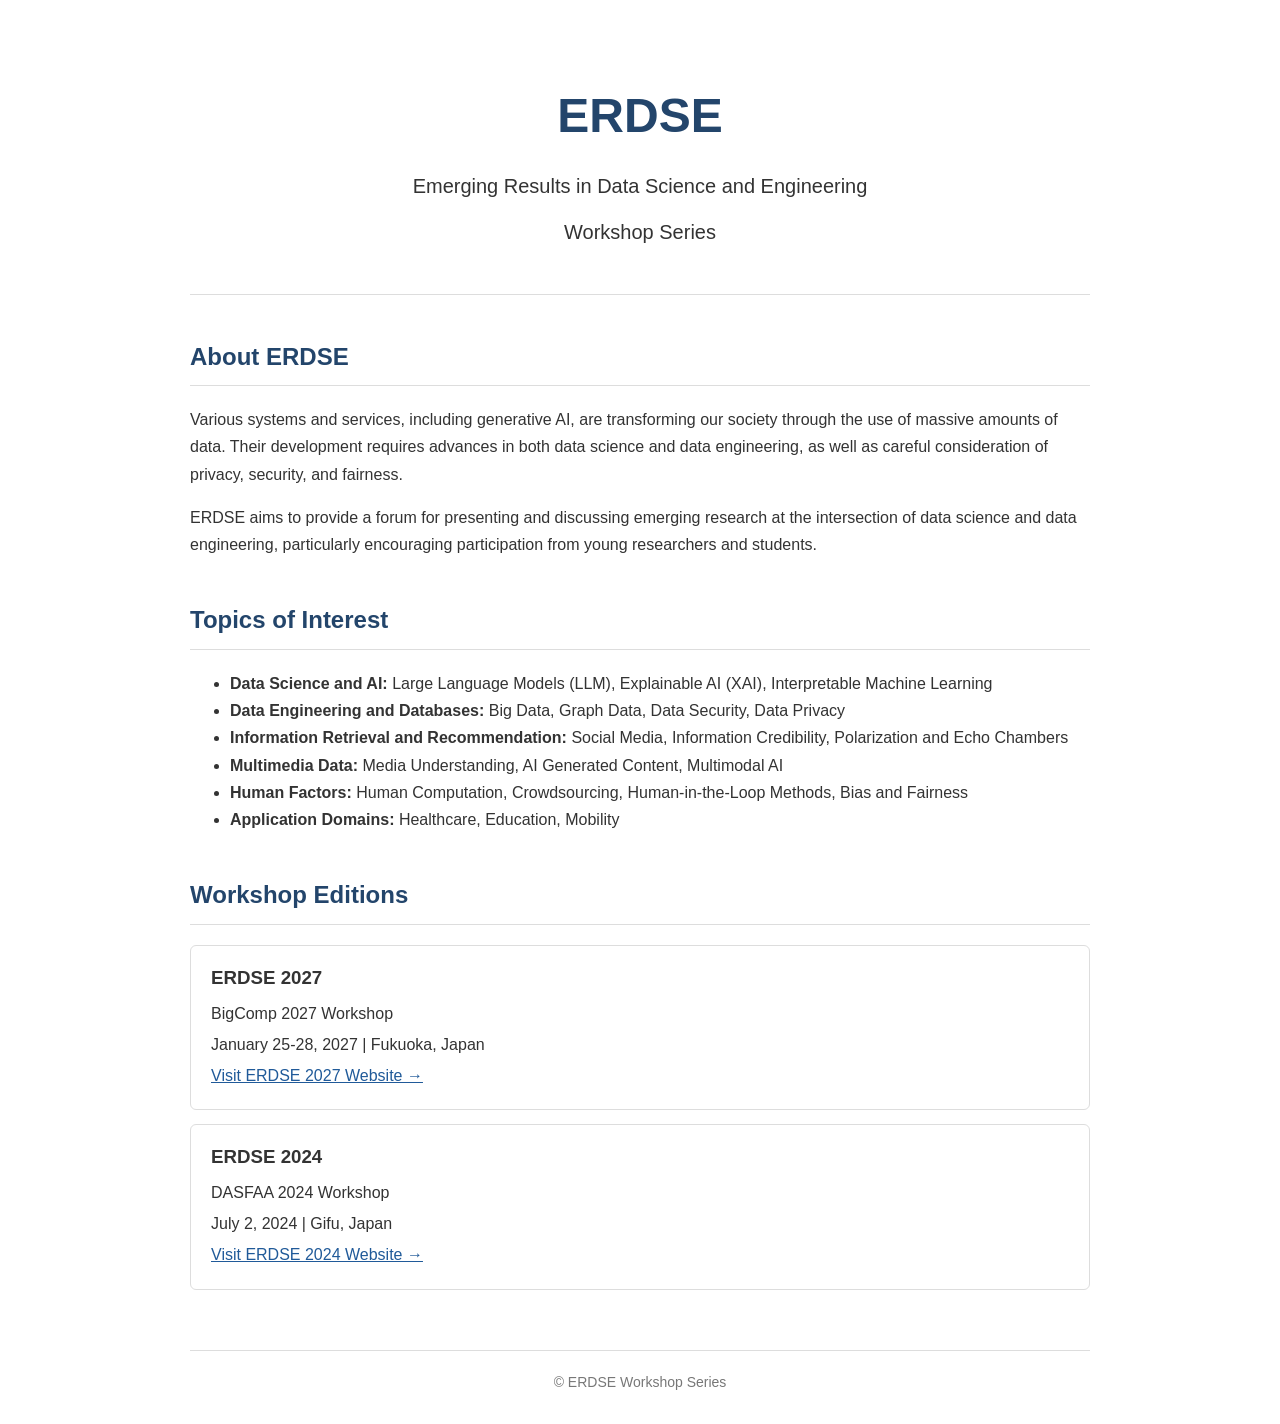
<file: index.html>
<!DOCTYPE html>
<html lang="en">
<head>
  <meta charset="UTF-8">
  <meta name="viewport" content="width=device-width, initial-scale=1">
  <meta name="description" content="ERDSE - Emerging Results in Data Science and Engineering">
  <title>ERDSE | Emerging Results in Data Science and Engineering</title>

  <style>
    body {
      font-family: Arial, Helvetica, sans-serif;
      max-width: 900px;
      margin: 0 auto;
      padding: 30px 24px;
      color: #333;
      line-height: 1.7;
    }
    header {
      text-align: center;
      padding: 45px 0;
      border-bottom: 1px solid #ddd;
    }
    h1 {
      font-size: 48px;
      margin: 0;
      color: #23456b;
    }
    header p {
      font-size: 20px;
      margin: 12px 0 0;
    }
    section {
      margin-top: 42px;
    }
    h2 {
      color: #23456b;
      border-bottom: 1px solid #ddd;
      padding-bottom: 8px;
    }
    .edition {
      padding: 16px 20px;
      margin: 14px 0;
      border: 1px solid #ddd;
      border-radius: 6px;
    }
    .edition h3 {
      margin: 0 0 6px;
    }
    .edition p {
      margin: 4px 0;
    }
    a {
      color: #205a99;
    }
    footer {
      text-align: center;
      margin-top: 60px;
      padding-top: 20px;
      border-top: 1px solid #ddd;
      font-size: 14px;
      color: #777;
    }
  </style>
</head>

<body>

<header>
  <h1>ERDSE</h1>
  <p>Emerging Results in Data Science and Engineering</p>
  <p>Workshop Series</p>
</header>

<main>

<section>
  <h2>About ERDSE</h2>

  <p>
    Various systems and services, including generative AI,
    are transforming our society through the use of massive
    amounts of data. Their development requires advances
    in both data science and data engineering, as well as
    careful consideration of privacy, security, and fairness.
  </p>

  <p>
    ERDSE aims to provide a forum for presenting and
    discussing emerging research at the intersection of
    data science and data engineering, particularly
    encouraging participation from young researchers
    and students.
  </p>
</section>

<section>
  <h2>Topics of Interest</h2>
  <ul>
  <li><strong>Data Science and AI:</strong> Large Language Models (LLM), Explainable AI (XAI), Interpretable Machine Learning
  <li><strong>Data Engineering and Databases:</strong> Big Data, Graph Data, Data Security, Data Privacy
  <li><strong>Information Retrieval and Recommendation:</strong> Social Media, Information Credibility, Polarization and Echo Chambers
  <li><strong>Multimedia Data:</strong> Media Understanding, AI Generated Content, Multimodal AI 
  <li><strong>Human Factors:</strong> Human Computation, Crowdsourcing, Human-in-the-Loop Methods, Bias and Fairness
  <li><strong>Application Domains:</strong> Healthcare, Education, Mobility
  </ul>
</section>

<section>
  <h2>Workshop Editions</h2>

  <div class="edition">
    <h3>ERDSE 2027</h3>
    <p>BigComp 2027 Workshop</p>
    <p>January 25-28, 2027 | Fukuoka, Japan</p>
    <p>
      <a href="/2027/">Visit ERDSE 2027 Website &rarr;</a>
    </p>
  </div>

  <div class="edition">
    <h3>ERDSE 2024</h3>
    <p>DASFAA 2024 Workshop</p>
    <p>July 2, 2024 | Gifu, Japan</p>
    <p>
      <a href="/2024/">Visit ERDSE 2024 Website &rarr;</a>
    </p>
  </div>

</section>

</main>

<footer>
  &copy; ERDSE Workshop Series
</footer>

</body>
</html>
</file>
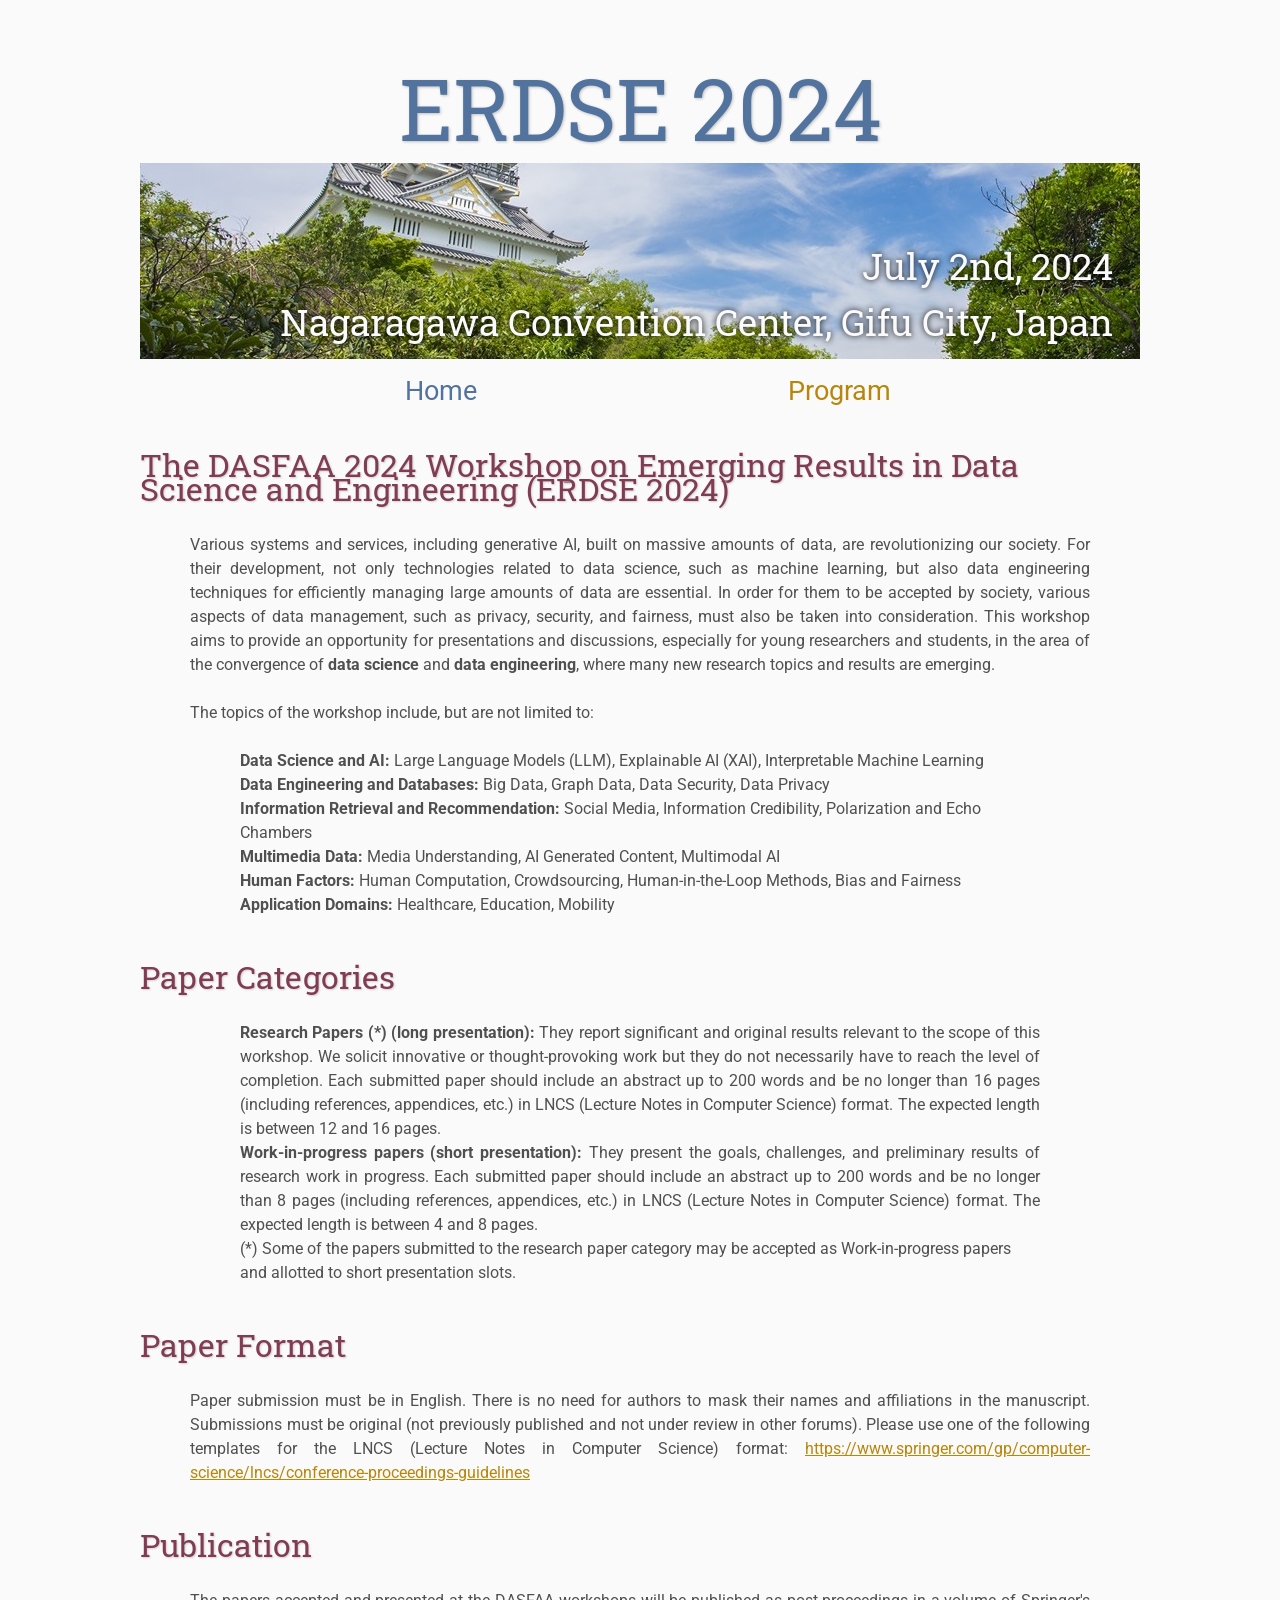
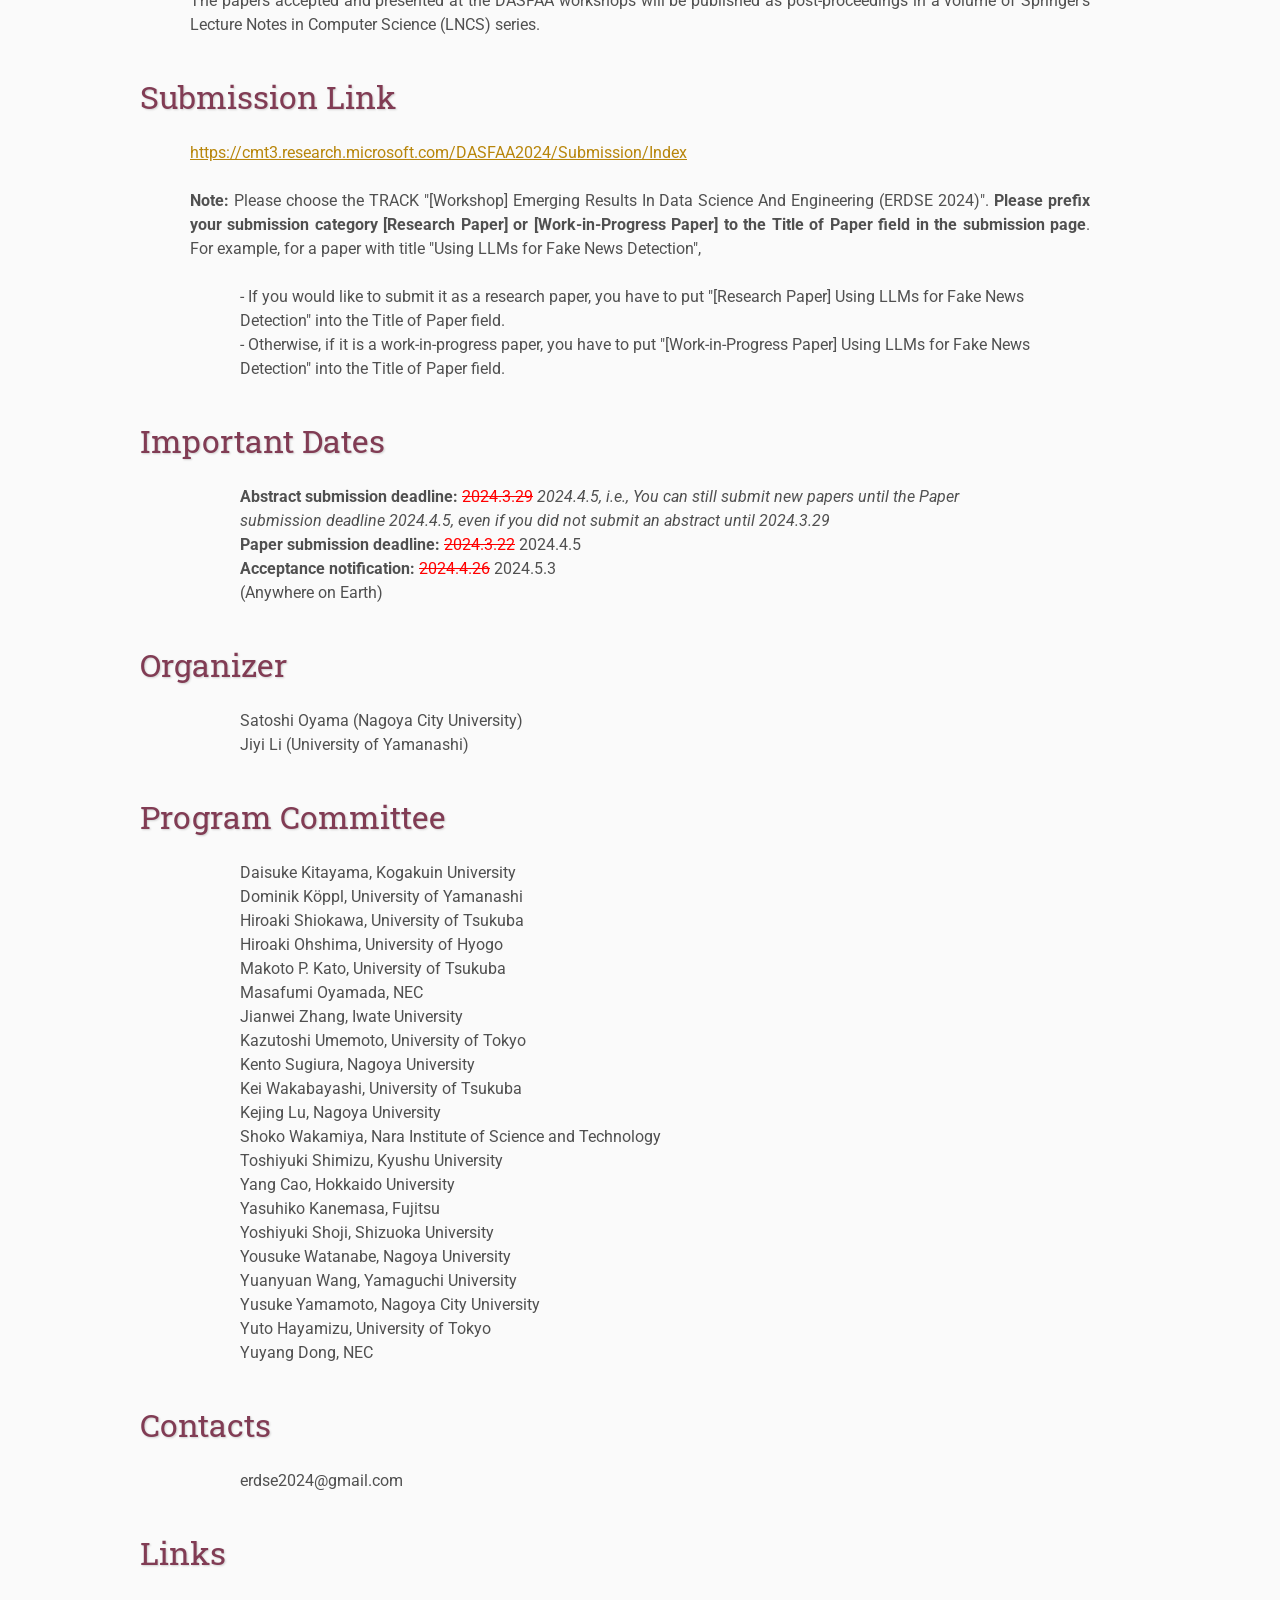
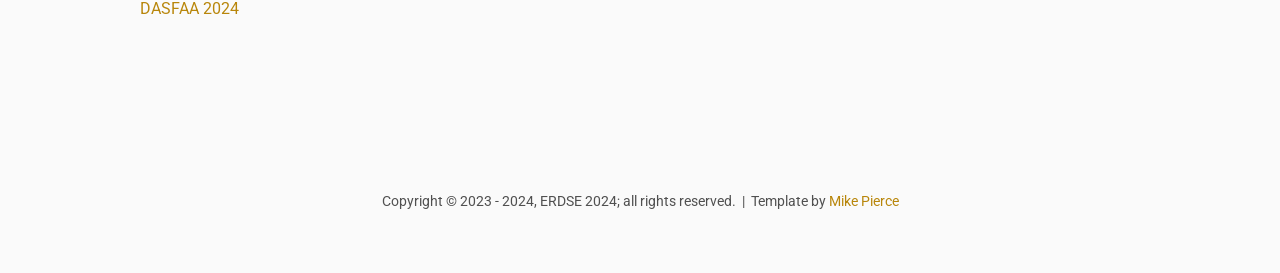
<file: 2024/index.html>
<!DOCTYPE html>
<html lang='en'>

<head>
    <base href=".">
    <!-- <link rel="shortcut icon" type="image/png" href="assets/favicon.png"/> -->
	<link rel="shortcut icon" type="image/jpg" href="assets/erdse2024logo.jpg"/>
    <link rel="stylesheet" type="text/css" media="all" href="assets/main.css"/>
    <!-- <meta name="description" content="Conference Template"> -->
	<meta name="description" content="ERDSE 2024">
    <meta name="resource-type" content="document">
    <meta name="distribution" content="global">
    <meta name="KeyWords" content="Conference">
    <!-- <title>Conference Template</title> -->
	<title>ERDSE 2024</title>
</head>

<body>

    <div class="banner">
        <!-- <img src="assets/banner.jpg" alt="Conference Template Banner"> -->
		<img src="assets/gifuphoto.jpg" alt="Conference Banner">
        <div class="top-left">
			<!--
            <span class="title1">Conference</span><span class="title2">Template</span> <span class="year">2525</span>
			-->
			<span class="title2">ERDSE 2024</span>
        </div>
        <div class="bottom-right">
            July 2nd, 2024 <br> Nagaragawa Convention Center, Gifu City, Japan
        </div>
    </div>

    <table class="navigation">
        <tr>
            <td class="navigation">
                <a class="current" title="Conference Home Page" href=".">Home</a>
            </td>
			<!--
            <td class="navigation">
                <a title="Register for the Conference" href="registration">Registration</a>
            </td>
			-->
            <td class="navigation">
                <a title="Conference Program" href="program">Program</a> 
            </td>
			<!--
            <td class="navigation">
                <a title="Directions to the Conference" href="directions">Directions</a>
            </td>
            <td class="navigation">
                <a title="Conference Flyer" href="flyer">Flyer</a>
            </td>
			-->
        </tr>
    </table>
	
	<style>
        .wrapped-image {
            float: right; /* or left */
            margin: 15px 0px 0px 15px; /* Adjust the outer margin around the image */
        }
		.justified-text {
            text-align: justify; /* Text alignment at both ends */
        }
    </style>
	
	
	<h2>The DASFAA 2024 Workshop on Emerging Results in Data Science and Engineering (ERDSE 2024)</h2>
    <p class="justified-text">Various systems and services, including generative AI, built on massive amounts of data, are revolutionizing our society. 
	For their development, not only technologies related to data science, such as machine learning, but also data engineering techniques for efficiently managing large amounts of data are essential. 
	In order for them to be accepted by society, various aspects of data management, such as privacy, security, and fairness, must also be taken into consideration. 
	This workshop aims to provide an opportunity for presentations and discussions, especially for young researchers and students, in the area of the convergence of <strong>data science</strong> and <strong>data engineering</strong>, where many new research topics and results are emerging.</p>
<p>The topics of the workshop include, but are not limited to:</p>
<ul>
<li><strong>Data Science and AI:</strong> Large Language Models (LLM), Explainable AI (XAI), Interpretable Machine Learning
<li><strong>Data Engineering and Databases:</strong> Big Data, Graph Data, Data Security, Data Privacy
<li><strong>Information Retrieval and Recommendation:</strong> Social Media, Information Credibility, Polarization and Echo Chambers
<li><strong>Multimedia Data:</strong> Media Understanding, AI Generated Content, Multimodal AI 
<li><strong>Human Factors:</strong> Human Computation, Crowdsourcing, Human-in-the-Loop Methods, Bias and Fairness
<li><strong>Application Domains:</strong> Healthcare, Education, Mobility
</ul>    

	<h2>Paper Categories</h2>
	<ul>
	<li class="justified-text"><strong>Research Papers (*) (long presentation):</strong> They report significant and original results relevant to the scope of this workshop. We solicit innovative or thought-provoking work but they do not necessarily have to reach the level of completion.  Each submitted paper should include an abstract up to 200 words and be no longer than 16 pages   (including references, appendices, etc.) in LNCS (Lecture Notes in Computer Science) format. The expected length is between 12 and 16 pages.</li>	
	<li class="justified-text"><strong>Work-in-progress papers (short presentation):</strong> They present the goals, challenges, and preliminary results of research work in progress.  Each submitted paper should include an abstract up to 200 words and be no longer than 8 pages   (including references, appendices, etc.) in LNCS (Lecture Notes in Computer Science) format.  The expected length is between 4 and 8 pages.	
	</li>
	<li>
	(*) Some of the papers submitted to the research paper category may be accepted as Work-in-progress papers and allotted to short presentation slots.	
	</li></ul>
	<h2>Paper Format</h2>
	<p class="justified-text">Paper submission must be in English. 
	There is no need for authors to mask their names and affiliations in the manuscript. 
	Submissions must be original (not previously published and not under review in other forums). 
	Please use one of the following templates for the LNCS (Lecture Notes in Computer Science) format: <a href="https://www.springer.com/gp/computer-science/lncs/conference-proceedings-guidelines">https://www.springer.com/gp/computer-science/lncs/conference-proceedings-guidelines</a></p>
	<h2>Publication</h2>
	<p class="justified-text">The papers accepted and presented at the DASFAA workshops will be published as post-proceedings in a volume of Springer's Lecture Notes in Computer Science (LNCS) series.</p>
	<h2>Submission Link</h2>
	<p class="justified-text"><a href="https://cmt3.research.microsoft.com/DASFAA2024/Submission/Index">https://cmt3.research.microsoft.com/DASFAA2024/Submission/Index</a></p>
	<p class="justified-text"><strong>Note: </strong>Please choose the TRACK "[Workshop] Emerging Results In Data Science And Engineering (ERDSE 2024)". <strong>Please prefix your submission category [Research Paper] or [Work-in-Progress Paper] to the Title of Paper field in the submission page</strong>. For example, for a paper with title "Using LLMs for Fake News Detection", 
	<ul>
	<li>- If you would like to submit it as a research paper, you have to put "[Research Paper] Using LLMs for Fake News Detection" into the Title of Paper field. </li>
	<li>- Otherwise, if it is a work-in-progress paper, you have to put "[Work-in-Progress Paper] Using LLMs for Fake News Detection" into the Title of Paper field. </li>
	</ul>
	</p>
	<h2>Important Dates</h2>
	<ul>
	<li><strong>Abstract submission deadline: </strong><span style='color:red;text-decoration:line-through'><span style='color:red'>2024.3.29</span></span><em> 2024.4.5, i.e., You can still submit new papers until the Paper submission deadline 2024.4.5, even if you did not submit an abstract until 2024.3.29</em></li>
	<li><strong>Paper submission deadline: </strong><span style='color:red;text-decoration:line-through'><span style='color:red'>2024.3.22</span></span> 2024.4.5 </li>
	<li><strong>Acceptance notification: </strong><span style='color:red;text-decoration:line-through'><span style='color:red'>2024.4.26</span></span> 2024.5.3 </li>
	<li>(Anywhere on Earth)</li>
	</ul>

	<h2>Organizer</h2>
	<ul>
	<li>Satoshi Oyama (Nagoya City University)</li>
	<li>Jiyi Li (University of Yamanashi)</li>
	</ul>
	
	<h2>Program Committee</h2>
	<ul>
	<li>Daisuke Kitayama, Kogakuin University</li>
	<li>Dominik Köppl, University of Yamanashi</li>
	<li>Hiroaki Shiokawa, University of Tsukuba</li>
	<li>Hiroaki Ohshima, University of Hyogo</li>
	<li>Makoto P. Kato, University of Tsukuba</li>
	<li>Masafumi Oyamada, NEC</li>
	<li>Jianwei Zhang, Iwate University</li>
	<li>Kazutoshi Umemoto, University of Tokyo</li>
	<li>Kento Sugiura, Nagoya University</li>
	<li>Kei Wakabayashi, University of Tsukuba</li>
	<li>Kejing Lu, Nagoya University</li>
	<li>Shoko Wakamiya, Nara Institute of Science and Technology</li>
	<li>Toshiyuki Shimizu, Kyushu University</li>
	<li>Yang Cao, Hokkaido University</li>
	<li>Yasuhiko Kanemasa, Fujitsu</li>
	<li>Yoshiyuki Shoji, Shizuoka University</li>
	<li>Yousuke Watanabe, Nagoya University</li>
	<li>Yuanyuan Wang, Yamaguchi University</li>
	<li>Yusuke Yamamoto, Nagoya City University</li>
	<li>Yuto Hayamizu, University of Tokyo</li>
	<li>Yuyang Dong, NEC</li>			
	</ul>
	
	<h2>Contacts</h2>
	<ul>
	<li>erdse2024@gmail.com</li>
	</ul>
	
	<h2>Links</h2>
	<a href="https://www.dasfaa2024.org/">DASFAA 2024</a>

	<!--
    <h2>What is This Website?</h2>
    <p>
        This website is a template that you could use for a (small) academic conference. 
        It&rsquo;s got a page for registration, where you can embed a Google Form or some other way for participants to register.
        It&rsquo;s got a program page to list the schedule for the conference.
        It&rsquo;s got a directions page to add a bunch of instructions how to get to the conference.
        It&rsquo;s got a page to put up the flyers and other promotional materials for folks to download.
    </p>
    <p>
        You can use this template by cloning all the files from this
        <a target="_blank" href="https://github.com/mikepierce/conference-website-template">GitHub repo here</a>.
        This template was created from a website I made for 
        <a target="_blank" href="http://math.ucr.edu/~mathconn/">MathConnections 2019</a>,
        in case you want to see an example of this template being used in the wild.
    </p>
    <p>
        This paragraph is just some filler text to give the homepage some volume:
        Lorem ipsum dolor sit amet, consectetur adipiscing elit. Vestibulum dignissim et est et euismod. Fusce et metus tempus, pellentesque ex at, convallis nulla. Ut fringilla commodo tincidunt. Fusce sed est eu massa placerat iaculis eu at mauris. Nullam ut mollis nisi, quis malesuada risus. Interdum et malesuada fames ac ante ipsum primis in faucibus. Nam ipsum tortor, suscipit non tincidunt vel, bibendum in libero. Nulla facilisi. Pellentesque vitae neque metus. Cras quis est pharetra, vestibulum nisl et, viverra ipsum. Etiam porta dignissim purus, quis tempor metus volutpat eu. Praesent pulvinar libero eget purus tincidunt finibus.
    </p>

    <h2>Organizers</h2>
    <p>
        Here&rsquo;s a good place to list the organizers and sponsors of the conference,
        as well as list contact information for the organizers,
        and show off the logos of the sponsors.
        It looks like his conference was sponsored by kittens!
    </p>
    <table class="sponsors">
        <tr>
            <td class="sponsor">
                <a href="http://www.eyebleach.me/">
                    <img src="assets/kitten1.jpg" alt="First Sponsor Name">
                </a>
            </td>
            <td class="sponsor">
                <a href="http://www.eyebleach.me/">
                    <img src="assets/kitten2.jpg" alt="Second Sponsor Name" style="width: 80%">
                </a>
            </td>
            <td class="sponsor">
                <a href="http://www.eyebleach.me/">
                    <img src="assets/kitten3.jpg" alt="Third Sponsor Name">
                </a>
            </td>
        </tr>
    </table>
	-->
	
	<!--
    <footer>
        &copy; Conference Organizers
        &nbsp;|&nbsp; Design by <a href="https://github.com/mikepierce">Mike Pierce</a>
    </footer>
	-->
	<footer>
        Copyright &copy; 2023 - 2024, ERDSE 2024; all rights reserved.
        &nbsp;|&nbsp; Template by <a href="https://github.com/mikepierce">Mike Pierce</a>
    </footer>

</body>
</html>
</file>
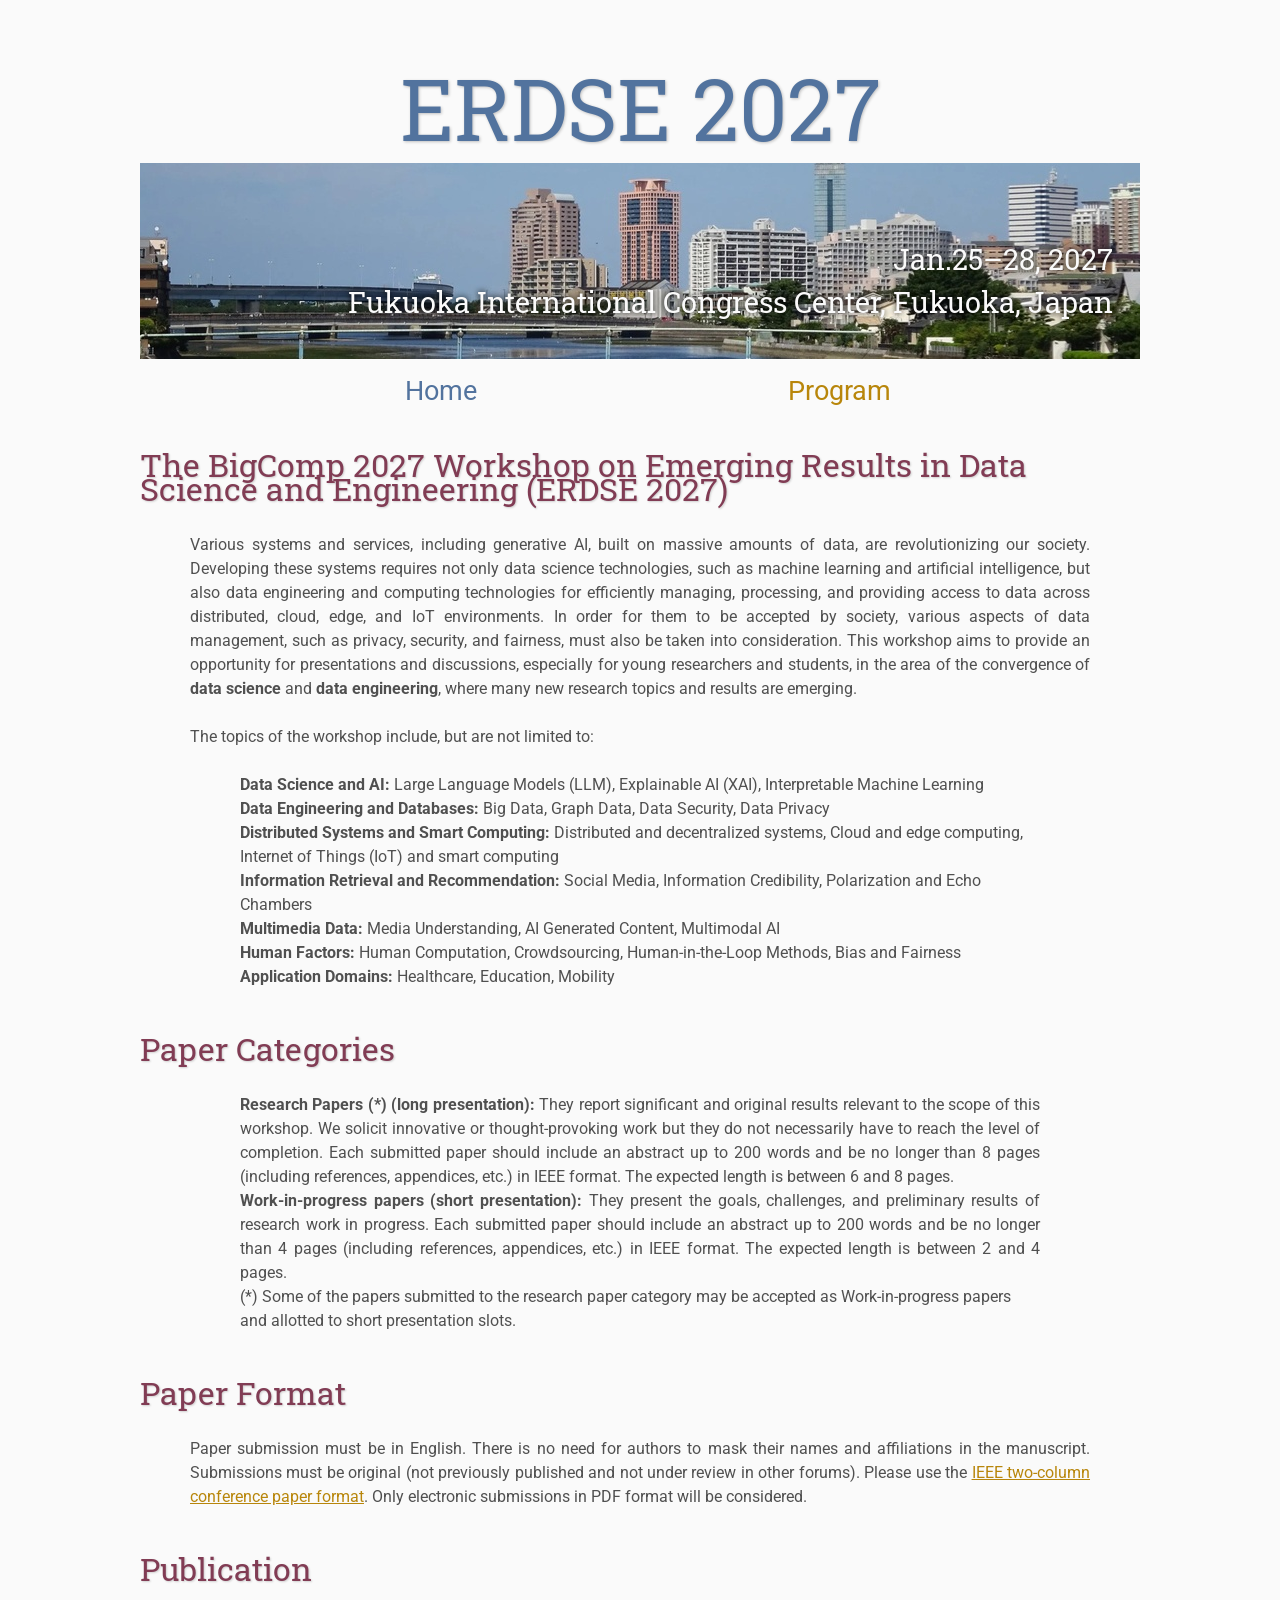
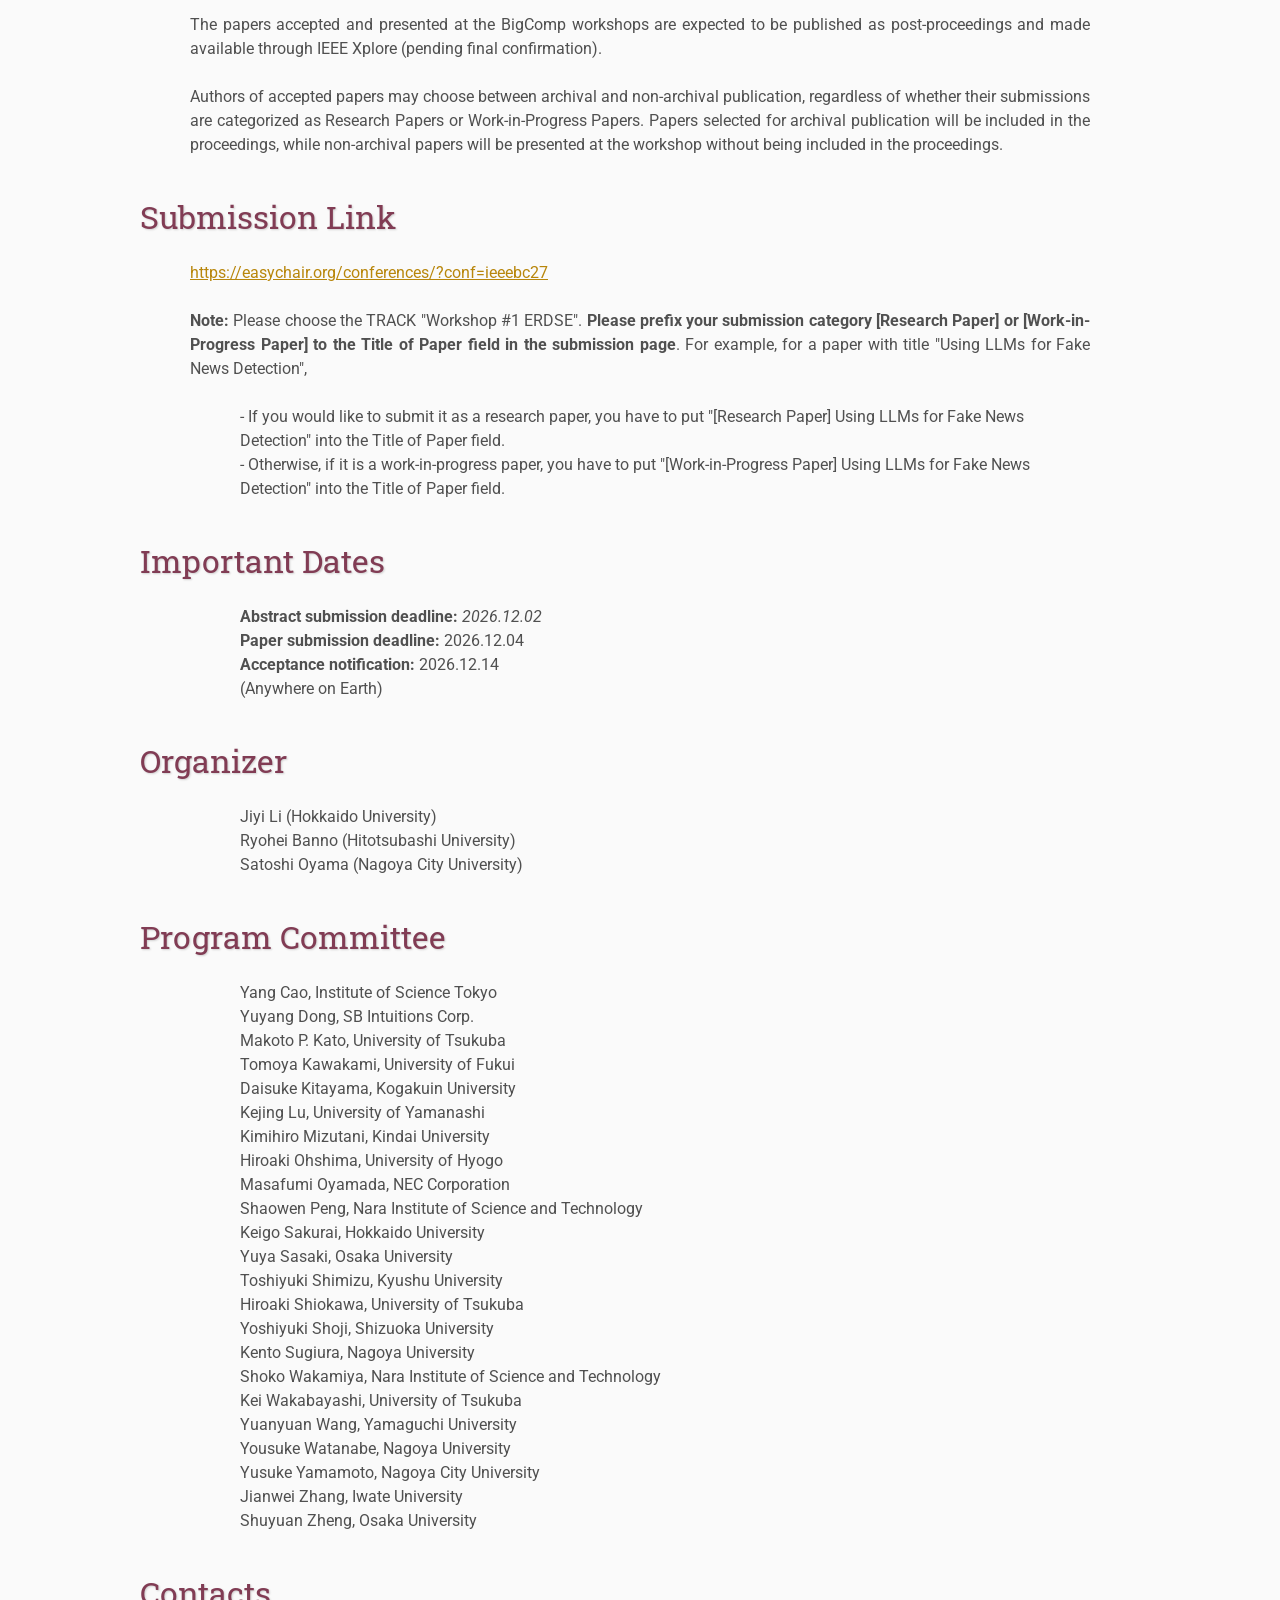
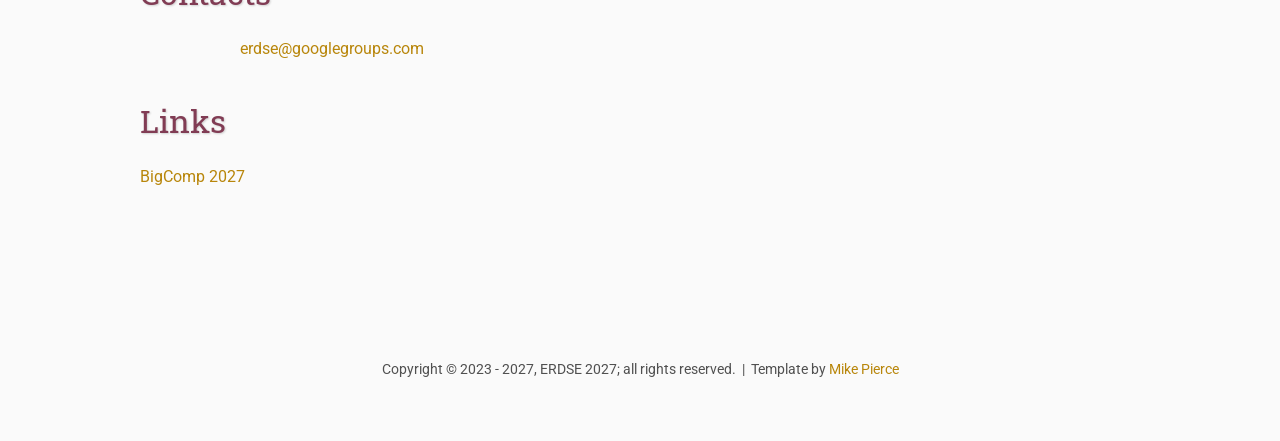
<file: 2027/index.html>
<!DOCTYPE html>
<html lang='en'>

<head>
    <base href=".">
    <!-- <link rel="shortcut icon" type="image/png" href="assets/favicon.png"/> -->
	<link rel="shortcut icon" type="image/jpg" href="assets/erdse2027logo.png"/>
    <link rel="stylesheet" type="text/css" media="all" href="assets/main.css"/>
    <!-- <meta name="description" content="Conference Template"> -->
	<meta name="description" content="ERDSE 2027">
    <meta name="resource-type" content="document">
    <meta name="distribution" content="global">
    <meta name="KeyWords" content="Conference">
    <!-- <title>Conference Template</title> -->
	<title>ERDSE 2027</title>
</head>

<body>

    <div class="banner">
        <!-- <img src="assets/banner.jpg" alt="Conference Template Banner"> -->
		<img src="assets/fukuokaphoto.jpg" alt="Conference Banner">
        <div class="top-left">
			<!--
            <span class="title1">Conference</span><span class="title2">Template</span> <span class="year">2525</span>
			-->
			<span class="title2">ERDSE 2027</span>
        </div>
        <div class="bottom-right">
            Jan.25–28, 2027 <br> Fukuoka International Congress Center, Fukuoka, Japan
        </div>
    </div>

    <table class="navigation">
        <tr>
            <td class="navigation">
                <a class="current" title="Conference Home Page" href=".">Home</a>
            </td>
			<!--
            <td class="navigation">
                <a title="Register for the Conference" href="registration">Registration</a>
            </td>
			-->
            <td class="navigation">
                <a title="Conference Program" href="program">Program</a> 
            </td>
			<!--
            <td class="navigation">
                <a title="Directions to the Conference" href="directions">Directions</a>
            </td>
            <td class="navigation">
                <a title="Conference Flyer" href="flyer">Flyer</a>
            </td>
			-->
        </tr>
    </table>
	
	<style>
        .wrapped-image {
            float: right; /* or left */
            margin: 15px 0px 0px 15px; /* Adjust the outer margin around the image */
        }
		.justified-text {
            text-align: justify; /* Text alignment at both ends */
        }
    </style>
	
	
	<h2>The BigComp 2027 Workshop on Emerging Results in Data Science and Engineering (ERDSE 2027)</h2>
    <p class="justified-text">Various systems and services, including generative AI, built on massive amounts of data, are revolutionizing our society. 
	Developing these systems requires not only data science technologies, such as machine learning and artificial intelligence, but also data engineering and computing technologies for efficiently managing, processing, and providing access to data across distributed, cloud, edge, and IoT environments.  
	In order for them to be accepted by society, various aspects of data management, such as privacy, security, and fairness, must also be taken into consideration. 
	This workshop aims to provide an opportunity for presentations and discussions, especially for young researchers and students, in the area of the convergence of <strong>data science</strong> and <strong>data engineering</strong>, where many new research topics and results are emerging.</p>
<p>The topics of the workshop include, but are not limited to:</p>
<ul>
<li><strong>Data Science and AI:</strong> Large Language Models (LLM), Explainable AI (XAI), Interpretable Machine Learning
<li><strong>Data Engineering and Databases:</strong> Big Data, Graph Data, Data Security, Data Privacy
<li><strong>Distributed Systems and Smart Computing:</strong> Distributed and decentralized systems, Cloud and edge computing, Internet of Things (IoT) and smart computing
<li><strong>Information Retrieval and Recommendation:</strong> Social Media, Information Credibility, Polarization and Echo Chambers
<li><strong>Multimedia Data:</strong> Media Understanding, AI Generated Content, Multimodal AI 
<li><strong>Human Factors:</strong> Human Computation, Crowdsourcing, Human-in-the-Loop Methods, Bias and Fairness
<li><strong>Application Domains:</strong> Healthcare, Education, Mobility
</ul>    

	<h2>Paper Categories</h2>
	<ul>
	<li class="justified-text"><strong>Research Papers (*) (long presentation):</strong> They report significant and original results relevant to the scope of this workshop. We solicit innovative or thought-provoking work but they do not necessarily have to reach the level of completion.  Each submitted paper should include an abstract up to 200 words and be no longer than 8 pages   (including references, appendices, etc.) in IEEE format. The expected length is between 6 and 8 pages.</li>	
	<li class="justified-text"><strong>Work-in-progress papers (short presentation):</strong> They present the goals, challenges, and preliminary results of research work in progress.  Each submitted paper should include an abstract up to 200 words and be no longer than 4 pages   (including references, appendices, etc.) in IEEE format.  The expected length is between 2 and 4 pages.	
	</li>
	<li>
	(*) Some of the papers submitted to the research paper category may be accepted as Work-in-progress papers and allotted to short presentation slots.	
	</li></ul>
	<h2>Paper Format</h2>
	<p class="justified-text">Paper submission must be in English. 
	There is no need for authors to mask their names and affiliations in the manuscript. 
	Submissions must be original (not previously published and not under review in other forums). 
	Please use the <a href="https://www.ieee.org/conferences/publishing/templates">IEEE two-column conference paper format</a>. Only electronic submissions in PDF format will be considered. </p>
	<h2>Publication</h2>
	<p class="justified-text">The papers accepted and presented at the BigComp workshops are expected to be published as post-proceedings and made available through IEEE Xplore (pending final confirmation).</p>
	<p class="justified-text">Authors of accepted papers may choose between archival and non-archival publication, regardless of whether their submissions are categorized as Research Papers or Work-in-Progress Papers. Papers selected for archival publication will be included in the proceedings, while non-archival papers will be presented at the workshop without being included in the proceedings.</p>
	<h2>Submission Link</h2>
	<p class="justified-text"><a href="https://easychair.org/conferences/?conf=ieeebc27">https://easychair.org/conferences/?conf=ieeebc27</a></p>
	<p class="justified-text"><strong>Note: </strong>Please choose the TRACK "Workshop #1 ERDSE". <strong>Please prefix your submission category [Research Paper] or [Work-in-Progress Paper] to the Title of Paper field in the submission page</strong>. For example, for a paper with title "Using LLMs for Fake News Detection", 
	<ul>
	<li>- If you would like to submit it as a research paper, you have to put "[Research Paper] Using LLMs for Fake News Detection" into the Title of Paper field. </li>
	<li>- Otherwise, if it is a work-in-progress paper, you have to put "[Work-in-Progress Paper] Using LLMs for Fake News Detection" into the Title of Paper field. </li>
	</ul>
	</p>
	<h2>Important Dates</h2>
	<ul>
	<li><strong>Abstract submission deadline: </strong><span style='color:red;text-decoration:line-through'></span><em> 2026.12.02</em></li>
	<li><strong>Paper submission deadline: </strong><span style='color:red;text-decoration:line-through'></span> 2026.12.04 </li>
	<li><strong>Acceptance notification: </strong><span style='color:red;text-decoration:line-through'></span> 2026.12.14 </li>
	<li>(Anywhere on Earth)</li>
	</ul>

	<h2>Organizer</h2>
	<ul>
	<li>Jiyi Li (Hokkaido University)</li>
	<li>Ryohei Banno (Hitotsubashi University)</li>
	<li>Satoshi Oyama (Nagoya City University)</li>
	</ul>
	
	<h2>Program Committee</h2>
	<ul>
	<li>Yang Cao, Institute of Science Tokyo</li>
	<li>Yuyang Dong, SB Intuitions Corp.</li>
	<li>Makoto P. Kato, University of Tsukuba</li>
	<li>Tomoya Kawakami, University of Fukui</li>
	<li>Daisuke Kitayama, Kogakuin University</li>
	<li>Kejing Lu, University of Yamanashi</li>
	<li>Kimihiro Mizutani, Kindai University</li>
	<li>Hiroaki Ohshima, University of Hyogo</li>
	<li>Masafumi Oyamada, NEC Corporation</li>
	<li>Shaowen Peng, Nara Institute of Science and Technology</li>
	<li>Keigo Sakurai, Hokkaido University</li>
	<li>Yuya Sasaki, Osaka University</li>
	<li>Toshiyuki Shimizu, Kyushu University</li>
	<li>Hiroaki Shiokawa, University of Tsukuba</li>
	<li>Yoshiyuki Shoji, Shizuoka University</li>
	<li>Kento Sugiura, Nagoya University</li>
	<li>Shoko Wakamiya, Nara Institute of Science and Technology</li>
	<li>Kei Wakabayashi, University of Tsukuba</li>
	<li>Yuanyuan Wang, Yamaguchi University</li>
	<li>Yousuke Watanabe, Nagoya University</li>
	<li>Yusuke Yamamoto, Nagoya City University</li>
	<li>Jianwei Zhang, Iwate University</li>
	<li>Shuyuan Zheng, Osaka University</li>		
	</ul>
	
	<h2>Contacts</h2>
	<ul>
	<a href="mailto:erdse@googlegroups.com">erdse@googlegroups.com</a>
	</ul>
	
	<h2>Links</h2>
	<a href="https://bigcomp2027-website.pages.dev/">BigComp 2027</a>

	<!--
    <h2>What is This Website?</h2>
    <p>
        This website is a template that you could use for a (small) academic conference. 
        It&rsquo;s got a page for registration, where you can embed a Google Form or some other way for participants to register.
        It&rsquo;s got a program page to list the schedule for the conference.
        It&rsquo;s got a directions page to add a bunch of instructions how to get to the conference.
        It&rsquo;s got a page to put up the flyers and other promotional materials for folks to download.
    </p>
    <p>
        You can use this template by cloning all the files from this
        <a target="_blank" href="https://github.com/mikepierce/conference-website-template">GitHub repo here</a>.
        This template was created from a website I made for 
        <a target="_blank" href="http://math.ucr.edu/~mathconn/">MathConnections 2019</a>,
        in case you want to see an example of this template being used in the wild.
    </p>
    <p>
        This paragraph is just some filler text to give the homepage some volume:
        Lorem ipsum dolor sit amet, consectetur adipiscing elit. Vestibulum dignissim et est et euismod. Fusce et metus tempus, pellentesque ex at, convallis nulla. Ut fringilla commodo tincidunt. Fusce sed est eu massa placerat iaculis eu at mauris. Nullam ut mollis nisi, quis malesuada risus. Interdum et malesuada fames ac ante ipsum primis in faucibus. Nam ipsum tortor, suscipit non tincidunt vel, bibendum in libero. Nulla facilisi. Pellentesque vitae neque metus. Cras quis est pharetra, vestibulum nisl et, viverra ipsum. Etiam porta dignissim purus, quis tempor metus volutpat eu. Praesent pulvinar libero eget purus tincidunt finibus.
    </p>

    <h2>Organizers</h2>
    <p>
        Here&rsquo;s a good place to list the organizers and sponsors of the conference,
        as well as list contact information for the organizers,
        and show off the logos of the sponsors.
        It looks like his conference was sponsored by kittens!
    </p>
    <table class="sponsors">
        <tr>
            <td class="sponsor">
                <a href="http://www.eyebleach.me/">
                    <img src="assets/kitten1.jpg" alt="First Sponsor Name">
                </a>
            </td>
            <td class="sponsor">
                <a href="http://www.eyebleach.me/">
                    <img src="assets/kitten2.jpg" alt="Second Sponsor Name" style="width: 80%">
                </a>
            </td>
            <td class="sponsor">
                <a href="http://www.eyebleach.me/">
                    <img src="assets/kitten3.jpg" alt="Third Sponsor Name">
                </a>
            </td>
        </tr>
    </table>
	-->
	
	<!--
    <footer>
        &copy; Conference Organizers
        &nbsp;|&nbsp; Design by <a href="https://github.com/mikepierce">Mike Pierce</a>
    </footer>
	-->
	<footer>
        Copyright &copy; 2023 - 2027, ERDSE 2027; all rights reserved.
        &nbsp;|&nbsp; Template by <a href="https://github.com/mikepierce">Mike Pierce</a>
    </footer>

</body>
</html>
</file>
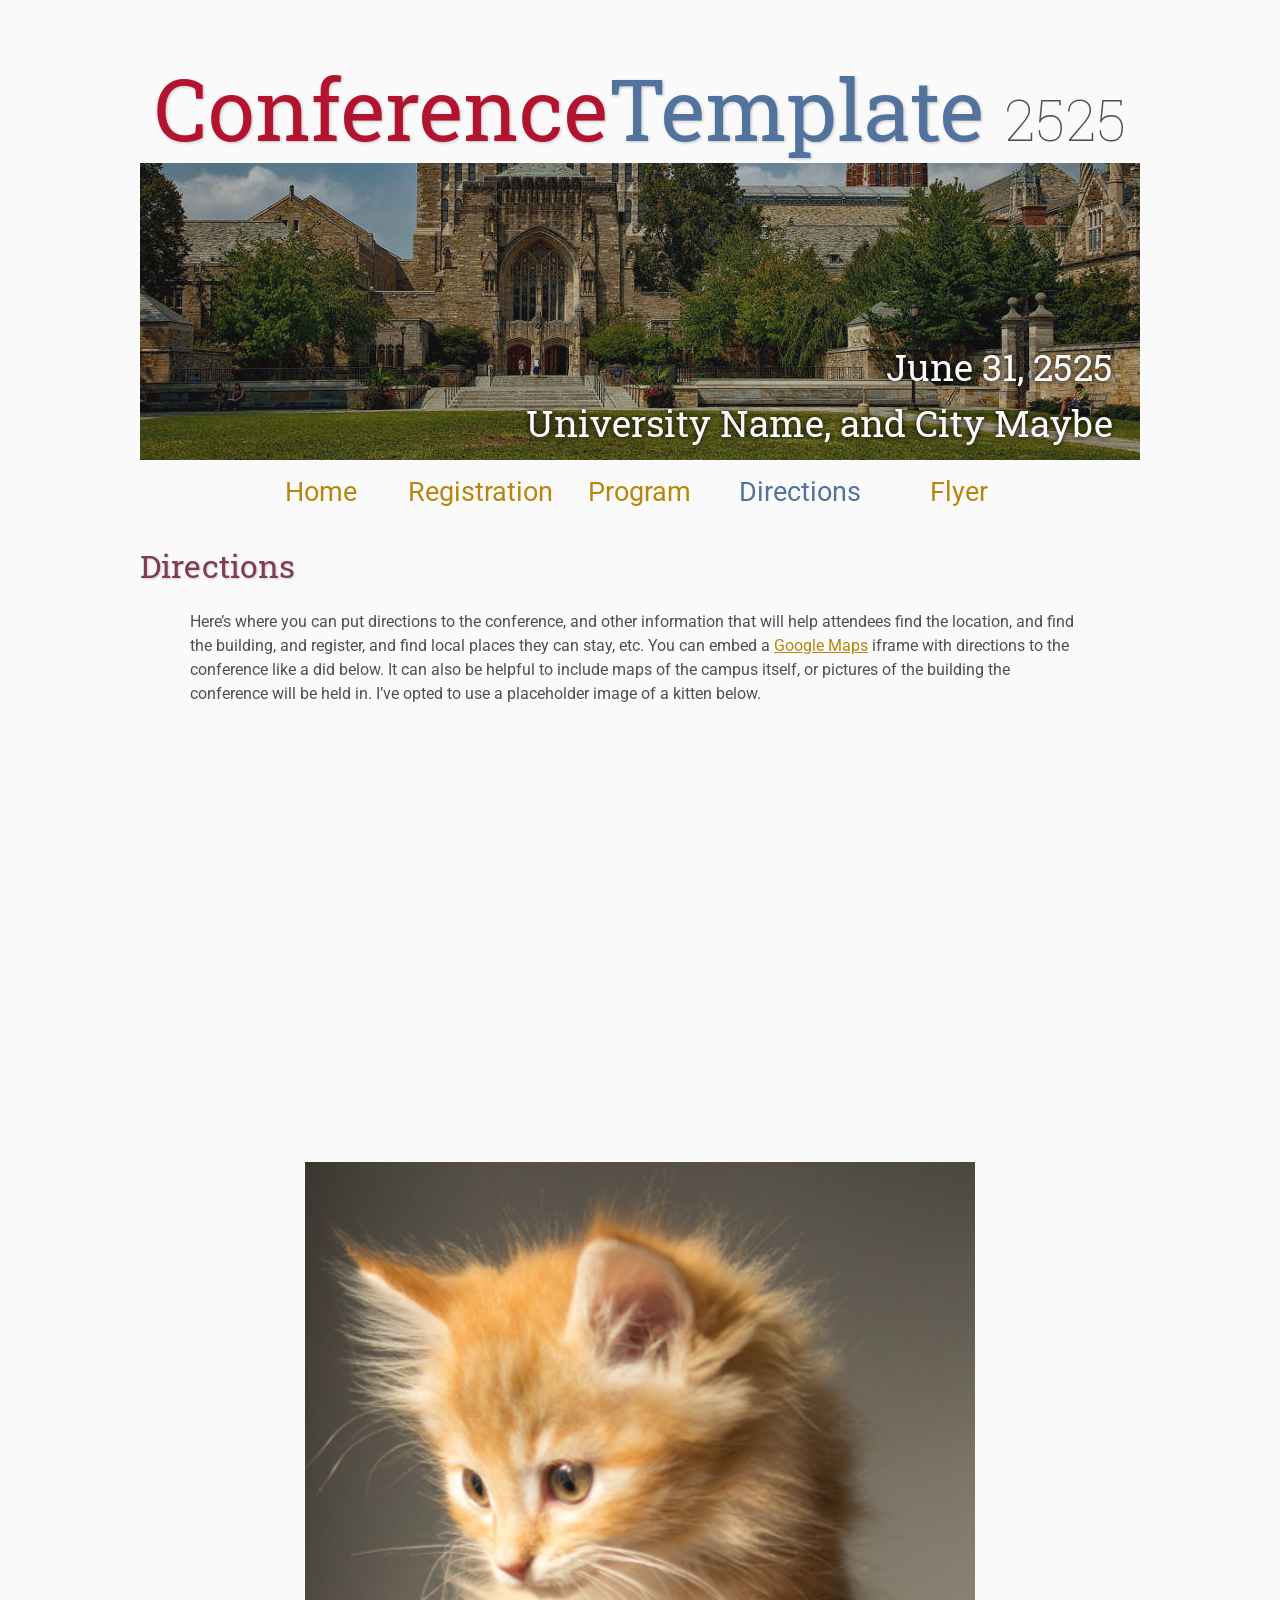
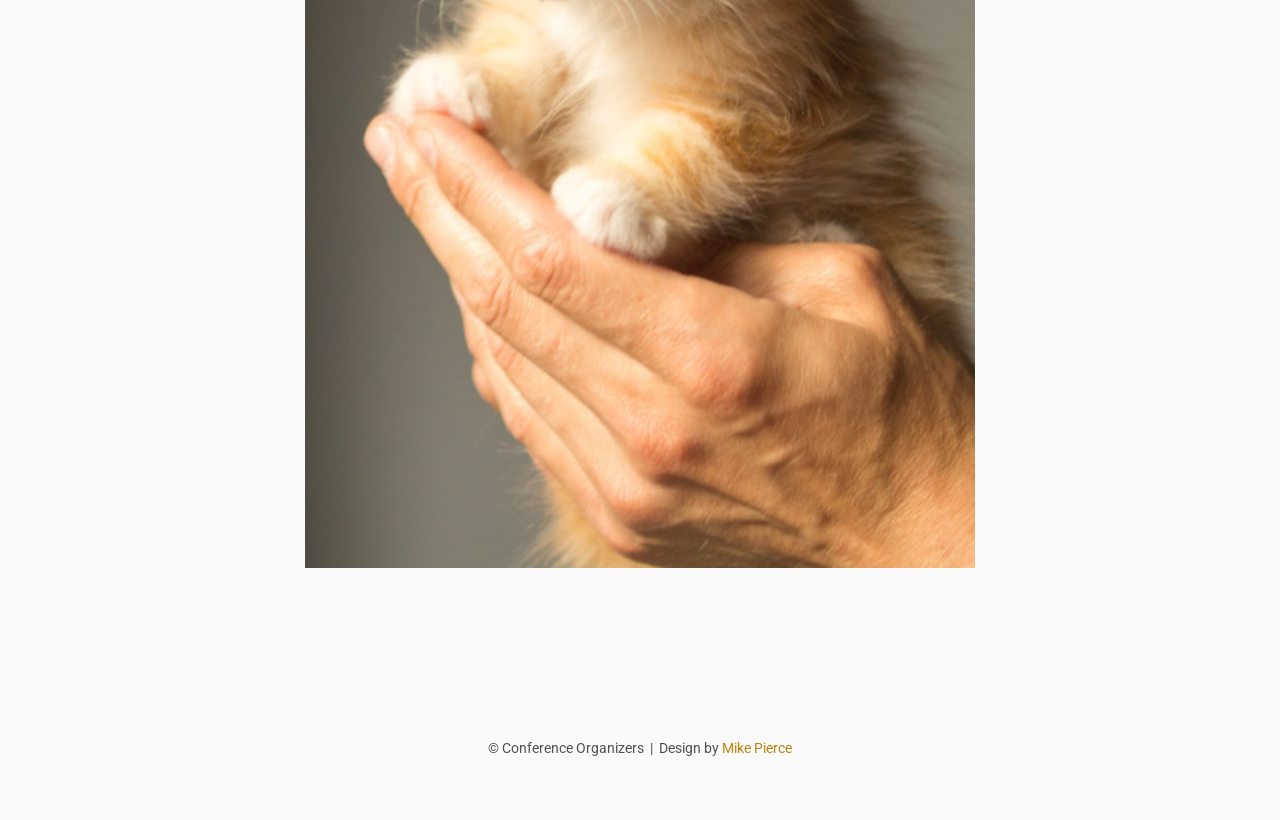
<file: 2024/directions/index.html>
<!DOCTYPE html>
<html lang='en'>

<head>
    <base href="..">
    <link rel="shortcut icon" type="image/png" href="assets/favicon.png"/>
    <link rel="stylesheet" type="text/css" media="all" href="assets/main.css"/>
    <meta name="description" content="Conference Template">
    <meta name="resource-type" content="document">
    <meta name="distribution" content="global">
    <meta name="KeyWords" content="Conference">
    <title>Directions | Conference Template</title>
</head>

<body>

    <div class="banner">
        <img src="assets/banner.jpg" alt="Conference Template Banner">
        <div class="top-left">
            <span class="title1">Conference</span><span class="title2">Template</span> <span class="year">2525</span>
        </div>
        <div class="bottom-right">
            June 31, 2525 <br> University Name, and City Maybe
        </div>
    </div>

    <table class="navigation">
        <tr>
            <td class="navigation">
                <a title="Conference Home Page" href=".">Home</a>
            </td>
            <td class="navigation">
                <a title="Register for the Conference" href="registration">Registration</a>
            </td>
            <td class="navigation">
                <a title="Conference Program" href="program">Program</a> 
            </td>
            <td class="navigation">
                <a class="current" title="Directions to the Conference" href="directions">Directions</a>
            </td>
            <td class="navigation">
                <a title="Conference Flyer" href="flyer">Flyer</a>
            </td>
        </tr>
    </table>


    <h2>Directions</h2>
    <p>
        Here&rsquo;s where you can put directions to the conference,
        and other information that will help attendees find the location,
        and find the building, and register, and find local places they can stay, etc.
        You can embed a <a href="https://www.google.com/maps">Google Maps</a> iframe
        with directions to the conference like a did below.
        It can also be helpful to include maps of the campus itself,
        or pictures of the building the conference will be held in.
        I&rsquo;ve opted to use a placeholder image of a kitten below.
    </p>

    <iframe class="directions" src="https://www.google.com/maps/embed?pb=!1m18!1m12!1m3!1d134998.56138929052!2d-121.98776790326531!3d37.869213445646146!2m3!1f0!2f0!3f0!3m2!1i1024!2i768!4f13.1!3m3!1m2!1s0x808ff431db2f96d1%3A0x8b99d90a20aa67de!2sMt+Diablo!5e0!3m2!1sen!2sus!4v1561787340910!5m2!1sen!2sus"></iframe>

    <img class="center" src="assets/kitten4.jpg" alt="This is just a kitten right now" id="kitten">

    <footer>
        &copy; Conference Organizers
        &nbsp;|&nbsp; Design by <a href="https://github.com/mikepierce">Mike Pierce</a>
    </footer>

</body>
</html>
</file>
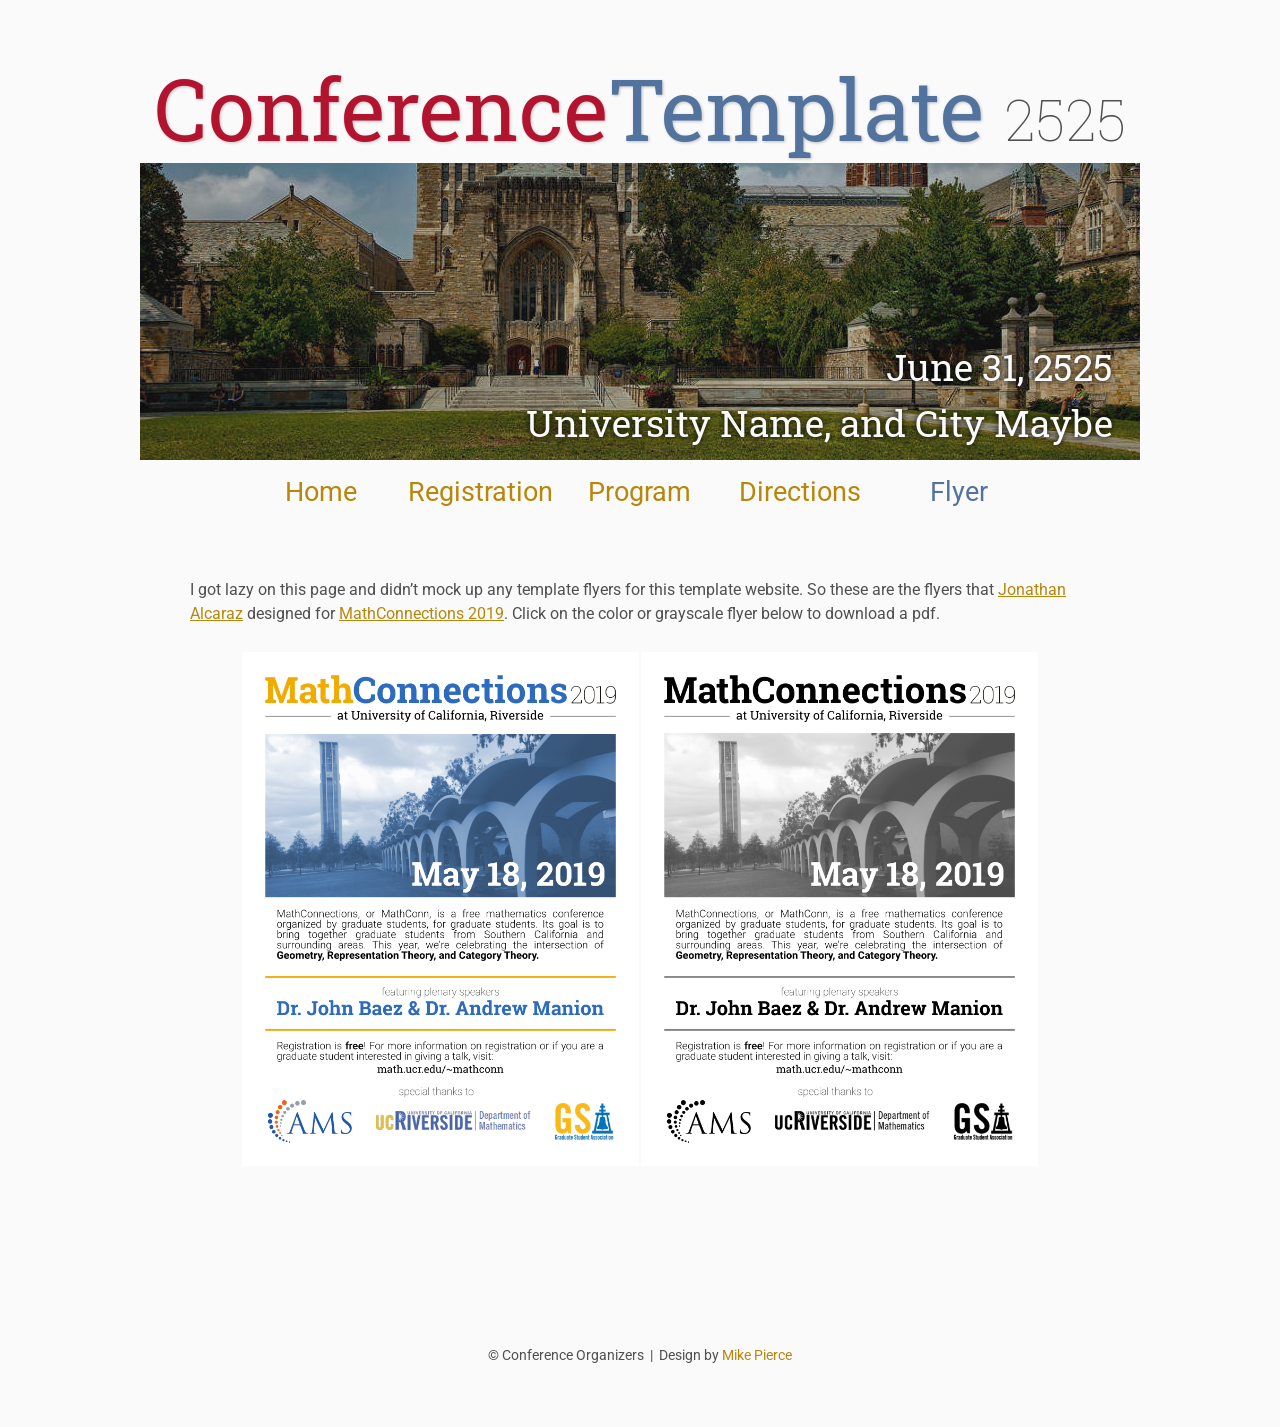
<file: 2024/flyer/index.html>
<!DOCTYPE html>
<html lang='en'>

<head>
    <base href="..">
    <link rel="shortcut icon" type="image/png" href="assets/favicon.png"/>
    <link rel="stylesheet" type="text/css" media="all" href="assets/main.css"/>
    <meta name="description" content="Conference Template">
    <meta name="resource-type" content="document">
    <meta name="distribution" content="global">
    <meta name="KeyWords" content="Conference">
    <title>Flyer | Conference Template</title>
</head>

<body>

    <div class="banner">
        <img src="assets/banner.jpg" alt="Conference Template Banner">
        <div class="top-left">
            <span class="title1">Conference</span><span class="title2">Template</span> <span class="year">2525</span>
        </div>
        <div class="bottom-right">
            June 31, 2525 <br> University Name, and City Maybe
        </div>
    </div>

    <table class="navigation">
        <tr>
            <td class="navigation">
                <a title="Conference Home Page" href=".">Home</a>
            </td>
            <td class="navigation">
                <a title="Register for the Conference" href="registration">Registration</a>
            </td>
            <td class="navigation">
                <a title="Conference Program" href="program">Program</a> 
            </td>
            <td class="navigation">
                <a title="Directions to the Conference" href="directions">Directions</a>
            </td>
            <td class="navigation">
                <a class="current" title="Conference Flyer" href="flyer">Flyer</a>
            </td>
        </tr>
    </table>

    <br>

    <p>
        I got lazy on this page and didn&rsquo;t mock up any template flyers for this template website.
        So these are the flyers that <a target="_blank" href="https://math.jonathanalcaraz.com/">Jonathan Alcaraz</a>
        designed for <a target="_blank" href="http://math.ucr.edu/~mathconn/">MathConnections 2019</a>.
        Click on the color or grayscale flyer below to download a pdf.
    </p>

    <table class="flyers">
        <tr>
            <td class="flyer">
                <a href="assets/MathConnections-Flyer.pdf">
                    <img src="assets/MathConnections-Flyer.png" alt="MathConnections Color Flyer" style="width:100%">
                </a>
            </td>
            <td class="flyer">
                <a href="assets/MathConnections-FlyerBW.pdf">
                    <img src="assets/MathConnections-FlyerBW.png" alt="MathConnections BW Flyer" style="width:100%">
                </a>
            </td>
        </tr>
    </table>

    <footer>
        &copy; Conference Organizers
        &nbsp;|&nbsp; Design by <a href="https://github.com/mikepierce">Mike Pierce</a>
    </footer>

</body>
</html>
</file>
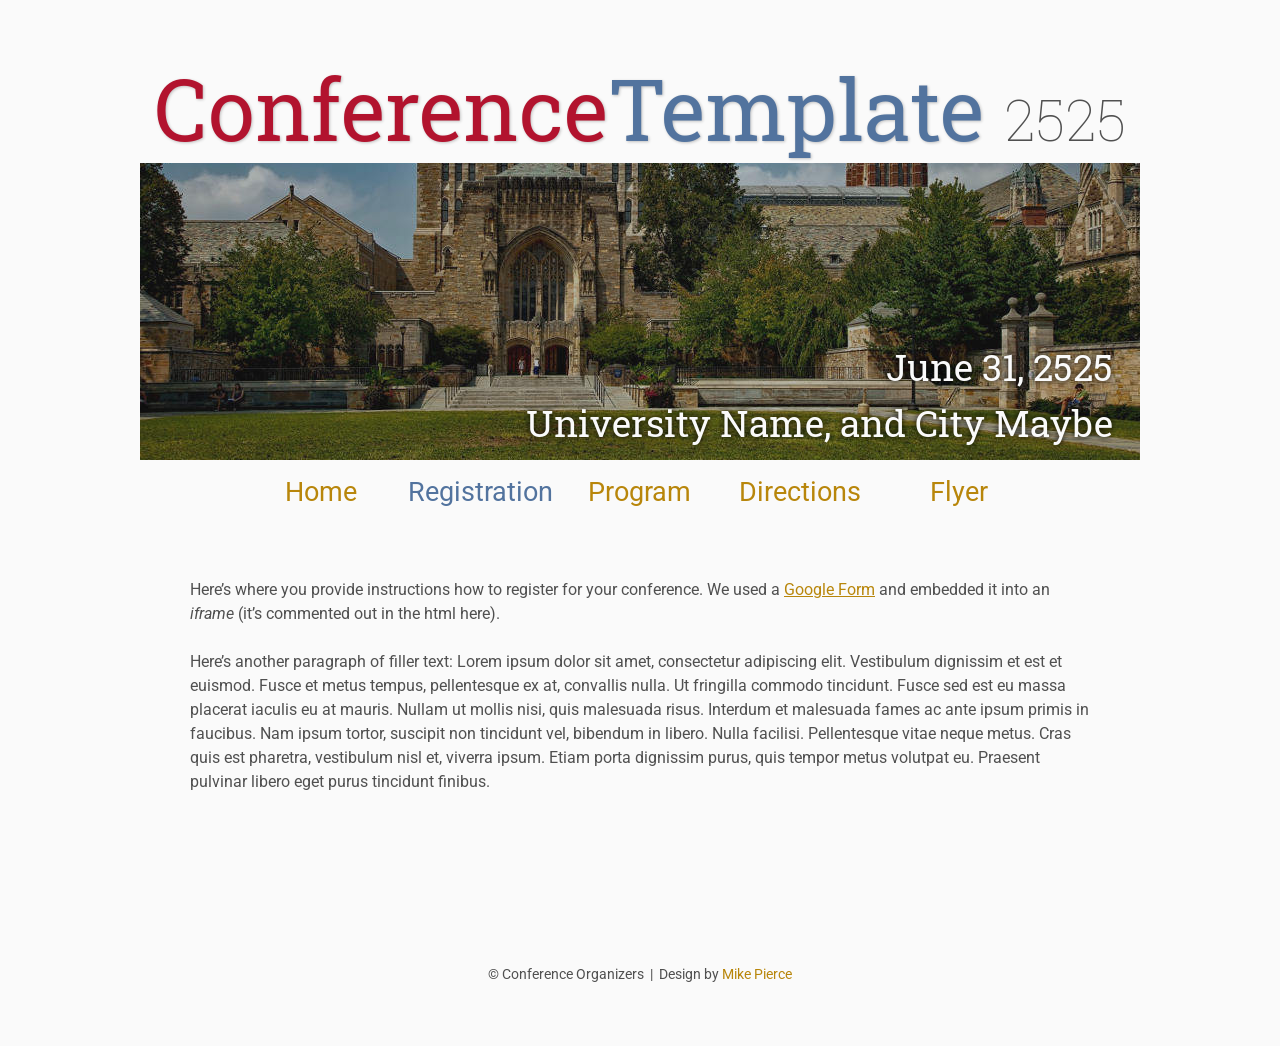
<file: 2024/registration/index.html>
<!DOCTYPE html>
<html lang='en'>

<head>
    <base href="..">
    <link rel="shortcut icon" type="image/png" href="assets/favicon.png"/>
    <link rel="stylesheet" type="text/css" media="all" href="assets/main.css"/>
    <meta name="description" content="Conference Template">
    <meta name="resource-type" content="document">
    <meta name="distribution" content="global">
    <meta name="KeyWords" content="Conference">
    <title>Registration | Conference Template</title>
</head>

<body>

    <div class="banner">
        <img src="assets/banner.jpg" alt="Conference Template Banner">
        <div class="top-left">
            <span class="title1">Conference</span><span class="title2">Template</span> <span class="year">2525</span>
        </div>
        <div class="bottom-right">
            June 31, 2525 <br> University Name, and City Maybe
        </div>
    </div>

    <table class="navigation">
        <tr>
            <td class="navigation">
                <a title="Conference Home Page" href=".">Home</a>
            </td>
            <td class="navigation">
                <a class="current" title="Register for the Conference" href="registration">Registration</a>
            </td>
            <td class="navigation">
                <a title="Conference Program" href="program">Program</a> 
            </td>
            <td class="navigation">
                <a title="Directions to the Conference" href="directions">Directions</a>
            </td>
            <td class="navigation">
                <a title="Conference Flyer" href="flyer">Flyer</a>
            </td>
        </tr>
    </table>

    <br>

    <p>
        Here&rsquo;s where you provide instructions how to register for your conference.
        We used a <a href="https://www.google.com/forms/about/">Google Form</a> 
        and embedded it into an <i>iframe</i> (it&rsquo;s commented out in the html here).
    </p>
    <!--
    <iframe class="registration" src="EMBED LINK FOR GOOGLE FORM HERE"></iframe>
    -->
    <p>
        Here&rsquo;s another paragraph of filler text:
        Lorem ipsum dolor sit amet, consectetur adipiscing elit. Vestibulum dignissim et est et euismod. Fusce et metus tempus, pellentesque ex at, convallis nulla. Ut fringilla commodo tincidunt. Fusce sed est eu massa placerat iaculis eu at mauris. Nullam ut mollis nisi, quis malesuada risus. Interdum et malesuada fames ac ante ipsum primis in faucibus. Nam ipsum tortor, suscipit non tincidunt vel, bibendum in libero. Nulla facilisi. Pellentesque vitae neque metus. Cras quis est pharetra, vestibulum nisl et, viverra ipsum. Etiam porta dignissim purus, quis tempor metus volutpat eu. Praesent pulvinar libero eget purus tincidunt finibus.
    </p>

    <footer>
        &copy; Conference Organizers
        &nbsp;|&nbsp; Design by <a href="https://github.com/mikepierce">Mike Pierce</a>
    </footer>

</body>
</html>
</file>
<file: 2024/assets/main.css>
/* main.css */

/* These are the colors and fonts used throughout the webpage.
 * I've listed them here so that a user may easily
 * do a search-and-replace for these to change the site theme.
 *   'Roboto',sans-serif; Font for the title text
 *   'Roboto-Slab',serif; Font for the body text 
 *   #fafafa; Background color of the site
 *   #505050; Foreground (text) color of the site
 *   #52739e; Navy, "Template" in the logo, current page in navigation, special titles in the Program
 *   #b2132e; Reddish, "Conference" in the logo, hover color for links
 *   #813c54; Heading color, titles in the Program
 *   #b8860b; Dark Goldenrod, color for links
 */

@import url('https://fonts.googleapis.com/css?family=Roboto%7CRoboto+Slab');

*{
    border:0;
    font:inherit;
    font-size:1em;
    margin:0;
    padding:0;
    vertical-align:baseline;
}

body{
    background-color: #fafafa;
    background-size: cover;
    background-attachment: fixed;
    color: #505050; 
    text-align:left;
    font-family:'Roboto',sans-serif;
    font-size:1em;
    line-height:1.5em;
    margin: 60px auto;
    width: 1000px;
}

a{color: #b8860b; text-decoration:none;}
a.current{color: #52739e;}
a.current:hover{color: #e82945;}
a:hover{color: #b2132e;}
a:active{color: #e82945;}
h1,h2,h3,h4{clear:left; color: #813c54; margin:1.5em 0em 1em 0em; font-family:'Roboto Slab',serif; text-shadow: 1px 1px 2px #d0d0d0;}
h1{font-size:2.67em;}
h2{font-size:2.00em;}
h3{font-size:1.67em;}
h4{font-size:1.33em;}
p{list-style:none; margin:24px auto 24px auto; padding:0px; width:900px; text-align:left;}
li a, p a {text-decoration:underline; text-decoration-color:#b8860b;}
ul{list-style:none; margin:24px auto 24px auto; padding:0px; width:800px; text-align:left;}
ul li{list-style:none; margin:0px auto 0px auto; padding:0px; text-align:left;}
i,em{font-style:italic;}
b,strong{font-weight:bold;}
sup{
    vertical-align: super;
    font-size: 0.8em;
    line-height: 0;
}
sub{
    vertical-align: sub;
    font-size: 0.8em;
    line-height: 0;
}
table{
    width: 1000px;
    margin: 12px auto 24px auto;
    float: center;
    /* UNCOMMENT THIS FOR DEBUGGING THE ALIGNMENT */
    /*border: 1px solid black;*/
}
th,td{
    text-align: left;
    /* UNCOMMENT THIS FOR DEBUGGING THE ALIGNMENT */
    /*border: 1px solid black;*/
}

/* Website Banner */
.banner {position: relative; font-family:'Roboto Slab',serif;}
.top-left {font-size:5.33em; color: #505050; background: #fafafa; text-align: center; width: 1000px; height: 67px; position: absolute; padding: 36px 0 0 0; top: 0px;}
.bottom-right {font-size:2.33em; color: #fafafa; line-height: 1.5em; width: auto; height: 100px; padding: 0px 27px 27px 0px; text-align: right; position: absolute; bottom: 0px; right: 0px; text-shadow: 0px 0px 6px #000000;}

/* Conference Title Logo */
.title1{color: #b2132e; text-shadow: 1px 1px 3px #c0c0c0;} 
.title2{color: #52739e; text-shadow: 1px 1px 3px #c0c0c0;}
.year{color: #505050; font-size:0.67em; font-weight: lighter;}

/* Navigation Links (Home, Registration, etc) */
table.navigation{width:800px;}
td.navigation{font-size:1.67em; white-space:nowrap; width:20%; text-align:center; vertical-align:middle; padding:0px 0px 0px 0px;}

/* Sponsor Images */
table.sponsors{width:800px;}
td.sponsor{white-space:nowrap; width:33%; text-align:center; vertical-align:middle; padding:0px 0px 0px 0px;}
td.sponsor img{width: 100%}

/* The Table on the Program Page */
td.room{padding: 4px 12px 4px 4px; width: 90%; vertical-align:bottom; font-size:1.67em; color: #52739e; height:32px;}
td.date{white-space:nowrap; width:130px; text-align:right; vertical-align:top; padding:4px 16px 0px 0px;}
td.title{padding: 4px 12px 4px 4px; width: 90%; vertical-align:top; font-size:1.5em; color: #813c54; height:32px; font-family:'Roboto Slab',serif; text-shadow: 1px 1px 2px #d0d0d0; }
td.title-special{padding: 4px 12px 4px 4px; width: 90%; vertical-align:top; font-size:1.67em; color: #52739e; height:32px; font-family:'Roboto Slab',serif; text-shadow: 1px 1px 2px #d0d0d0;}
td.speaker{padding: 4px 12px 4px 4px; font-style: italic; font-size:1em; max-height:999999px}
td.abstract{padding: 4px 12px 12px 4px; font-size:1em; max-height:999999px}
td.abstract img{display: block; margin: 4px auto 8px auto}
table.plenary{padding-top: 8px; background: #ffffff;}

/* Registration and Directions iframes and Images */
iframe.registration{display:block; margin:1em auto 2em auto; width:700px; height:1400px; border:none;}
iframe.directions{display:block; margin:1em auto 2em auto; width:800px; height:400px; border:none;}
img.center{display:block; width:67%; margin:1em auto 2em auto;}

/* Flyer Images */
table.flyers{width:800px;}
td.flyer{white-space:nowrap; width:50%; text-align:center; vertical-align:middle; padding:0px 0px 0px 0px;}
td.sponsor img{width: 100%}

footer{font-size:0.875em; margin-top:12em; text-align:center;}

/* My hacky way of making the site mobile-friendly */
@media only screen and (max-width: 1100px) {
    h2{font-size:3.00em;}
    p{font-size:1.5em; line-height:1.5em;}
    th,td,tr{font-size:1.5em; line-height:1.5em;}
    td.date{font-size:1em; padding-top:0.5em;}
    td.navigation{font-size:1.5em; padding:0px 20px 0px 20px;}
    table.footer{font-size:0.33em;}
}
</file>
<file: 2027/assets/main.css>
/* main.css */

/* These are the colors and fonts used throughout the webpage.
 * I've listed them here so that a user may easily
 * do a search-and-replace for these to change the site theme.
 *   'Roboto',sans-serif; Font for the title text
 *   'Roboto-Slab',serif; Font for the body text 
 *   #fafafa; Background color of the site
 *   #505050; Foreground (text) color of the site
 *   #52739e; Navy, "Template" in the logo, current page in navigation, special titles in the Program
 *   #b2132e; Reddish, "Conference" in the logo, hover color for links
 *   #813c54; Heading color, titles in the Program
 *   #b8860b; Dark Goldenrod, color for links
 */

@import url('https://fonts.googleapis.com/css?family=Roboto%7CRoboto+Slab');

*{
    border:0;
    font:inherit;
    font-size:1em;
    margin:0;
    padding:0;
    vertical-align:baseline;
}

body{
    background-color: #fafafa;
    background-size: cover;
    background-attachment: fixed;
    color: #505050; 
    text-align:left;
    font-family:'Roboto',sans-serif;
    font-size:1em;
    line-height:1.5em;
    margin: 60px auto;
    width: 1000px;
}

a{color: #b8860b; text-decoration:none;}
a.current{color: #52739e;}
a.current:hover{color: #e82945;}
a:hover{color: #b2132e;}
a:active{color: #e82945;}
h1,h2,h3,h4{clear:left; color: #813c54; margin:1.5em 0em 1em 0em; font-family:'Roboto Slab',serif; text-shadow: 1px 1px 2px #d0d0d0;}
h1{font-size:2.67em;}
h2{font-size:2.00em;}
h3{font-size:1.67em;}
h4{font-size:1.33em;}
p{list-style:none; margin:24px auto 24px auto; padding:0px; width:900px; text-align:left;}
li a, p a {text-decoration:underline; text-decoration-color:#b8860b;}
ul{list-style:none; margin:24px auto 24px auto; padding:0px; width:800px; text-align:left;}
ul li{list-style:none; margin:0px auto 0px auto; padding:0px; text-align:left;}
i,em{font-style:italic;}
b,strong{font-weight:bold;}
sup{
    vertical-align: super;
    font-size: 0.8em;
    line-height: 0;
}
sub{
    vertical-align: sub;
    font-size: 0.8em;
    line-height: 0;
}
table{
    width: 1000px;
    margin: 12px auto 24px auto;
    float: center;
    /* UNCOMMENT THIS FOR DEBUGGING THE ALIGNMENT */
    /*border: 1px solid black;*/
}
th,td{
    text-align: left;
    /* UNCOMMENT THIS FOR DEBUGGING THE ALIGNMENT */
    /*border: 1px solid black;*/
}

/* Website Banner */
.banner {position: relative; font-family:'Roboto Slab',serif;}
.top-left {font-size:5.33em; color: #505050; background: #fafafa; text-align: center; width: 1000px; height: 67px; position: absolute; padding: 36px 0 0 0; top: 0px;}
.bottom-right {font-size:1.8em; color: #fafafa; line-height: 1.5em; width: auto; height: 100px; padding: 0px 27px 27px 0px; text-align: right; position: absolute; bottom: 0px; right: 0px; text-shadow: 0px 0px 6px #000000;}
/* .bottom-right {font-size:2.33em; color: #fafafa; line-height: 1.5em; width: auto; height: 100px; padding: 0px 27px 27px 0px; text-align: right; position: absolute; bottom: 0px; right: 0px; text-shadow: 0px 0px 6px #000000;} */

/* Conference Title Logo */
.title1{color: #b2132e; text-shadow: 1px 1px 3px #c0c0c0;} 
.title2{color: #52739e; text-shadow: 1px 1px 3px #c0c0c0;}
.year{color: #505050; font-size:0.67em; font-weight: lighter;}

/* Navigation Links (Home, Registration, etc) */
table.navigation{width:800px;}
td.navigation{font-size:1.67em; white-space:nowrap; width:20%; text-align:center; vertical-align:middle; padding:0px 0px 0px 0px;}

/* Sponsor Images */
table.sponsors{width:800px;}
td.sponsor{white-space:nowrap; width:33%; text-align:center; vertical-align:middle; padding:0px 0px 0px 0px;}
td.sponsor img{width: 100%}

/* The Table on the Program Page */
td.room{padding: 4px 12px 4px 4px; width: 90%; vertical-align:bottom; font-size:1.67em; color: #52739e; height:32px;}
td.date{white-space:nowrap; width:130px; text-align:right; vertical-align:top; padding:4px 16px 0px 0px;}
td.title{padding: 4px 12px 4px 4px; width: 90%; vertical-align:top; font-size:1.5em; color: #813c54; height:32px; font-family:'Roboto Slab',serif; text-shadow: 1px 1px 2px #d0d0d0; }
td.title-special{padding: 4px 12px 4px 4px; width: 90%; vertical-align:top; font-size:1.67em; color: #52739e; height:32px; font-family:'Roboto Slab',serif; text-shadow: 1px 1px 2px #d0d0d0;}
td.speaker{padding: 4px 12px 4px 4px; font-style: italic; font-size:1em; max-height:999999px}
td.abstract{padding: 4px 12px 12px 4px; font-size:1em; max-height:999999px}
td.abstract img{display: block; margin: 4px auto 8px auto}
table.plenary{padding-top: 8px; background: #ffffff;}

/* Registration and Directions iframes and Images */
iframe.registration{display:block; margin:1em auto 2em auto; width:700px; height:1400px; border:none;}
iframe.directions{display:block; margin:1em auto 2em auto; width:800px; height:400px; border:none;}
img.center{display:block; width:67%; margin:1em auto 2em auto;}

/* Flyer Images */
table.flyers{width:800px;}
td.flyer{white-space:nowrap; width:50%; text-align:center; vertical-align:middle; padding:0px 0px 0px 0px;}
td.sponsor img{width: 100%}

footer{font-size:0.875em; margin-top:12em; text-align:center;}

/* My hacky way of making the site mobile-friendly */
@media only screen and (max-width: 1100px) {
    h2{font-size:3.00em;}
    p{font-size:1.5em; line-height:1.5em;}
    th,td,tr{font-size:1.5em; line-height:1.5em;}
    td.date{font-size:1em; padding-top:0.5em;}
    td.navigation{font-size:1.5em; padding:0px 20px 0px 20px;}
    table.footer{font-size:0.33em;}
}
</file>
